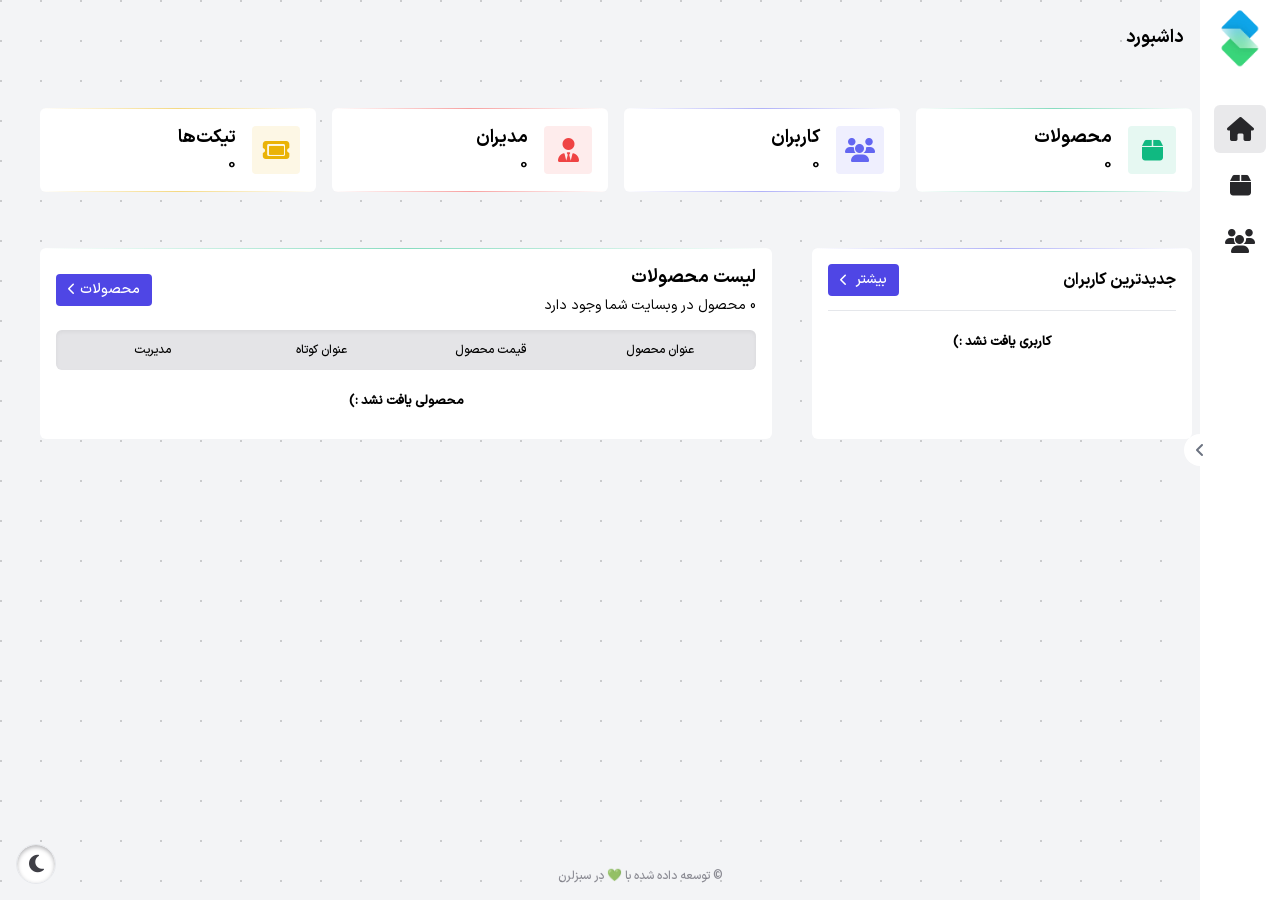
<file: index.html>
<!-- 
  1: use ".hidden" class to toggle ".TOAST" and ".MODAL-SCREEN"

  2: use insertAdjacentHTML method to change .modal content
-->

<!DOCTYPE html>
<html lang="fa-IR" dir="rtl">
  <head>
    <meta charset="UTF-8" />
    <meta name="viewport" content="width=device-width, initial-scale=1.0" />
    <title>سبزلرن - داشبورد ادمین</title>
    <link rel="stylesheet" href="./public/css/styles.css" />
    <!-- Fontawesome CDNJS 6.6.0 -->
    <link
      rel="stylesheet"
      href="https://cdnjs.cloudflare.com/ajax/libs/font-awesome/6.6.0/css/all.min.css"
    />
  </head>
  <body>
    <header></header>

    <main>
      <aside class="sidebar">
        <header>
          <a href="/">
            <img src="./public/images/logo.png" class="website-logo" alt="" />
          </a>
        </header>
        <main class="side-menu">
          <ul class="side-container">
            <li>
              <a href="#" class="navlink active">
                <span class="navicon"><i class="fa-solid fa-house"></i></span>
                <span class="title">داشبورد</span>
              </a>
            </li>
            <!-- Products -->
            <li>
              <a href="./dashboard/products/" class="navlink">
                <span class="navicon"><i class="fa-solid fa-box"></i></span>
                <span class="title">محصولات</span>
              </a>
            </li>

            <li>
              <a href="./dashboard/users/" class="navlink">
                <span class="navicon"><i class="fa-solid fa-users"></i></span>
                <span class="title">کاربران</span>
              </a>
            </li>
          </ul>
        </main>
        <footer></footer>
        <button class="toggle-sidebar">
          <!-- Arrow Right -->
          <i class="fa-solid fa-angle-left"></i>
        </button>
      </aside>
      <section class="content">
        <div class="breadcrumbs">
          <a href="./index.html" class="breadcrumb">داشبورد</a>
        </div>

        <section class="hero-cards">
          <article>
            <i class="ui-border emerald top"></i>
            <i class="ui-border emerald bottom"></i>
            <!-- Products icon -->
            <span class="hero-card-icon products-icon">
              <i class="fa-solid fa-box"></i>
            </span>
            <div>
              <p class="hero-card-title">محصولات</p>
              <p class="hero-card-data products-data">0</p>
            </div>
          </article>
          <article>
            <i class="ui-border indigo top"></i>
            <i class="ui-border indigo bottom"></i>
            <!-- Users icon -->
            <span class="hero-card-icon users-icon">
              <i class="fa-solid fa-users"></i>
            </span>
            <div>
              <p class="hero-card-title">کاربران</p>
              <p class="hero-card-data users-data">0</p>
            </div>
          </article>
          <article>
            <i class="ui-border red top"></i>
            <i class="ui-border red bottom"></i>
            <!-- Admins icon -->
            <span class="hero-card-icon admins-icon">
              <i class="fa-solid fa-user-tie"></i>
            </span>
            <div>
              <p class="hero-card-title">مدیران</p>
              <p class="hero-card-data moderators-data">0</p>
            </div>
          </article>
          <article>
            <i class="ui-border yellow top"></i>
            <i class="ui-border yellow bottom"></i>
            <!-- Tickets icon -->
            <span class="hero-card-icon tickets-icon">
              <i class="fa-solid fa-ticket"></i>
            </span>
            <div>
              <p class="hero-card-title">تیکت‌ها</p>
              <p class="hero-card-data ticket-data">0</p>
            </div>
          </article>
        </section>

        <section class="after-hero">
          <section class="latest-users">
            <i class="ui-border top indigo"></i>
            <div class="section-header">
              <p class="section-title">جدیدترین کاربران</p>
              <!-- Redirect to /dashboard/users page -->
              <a href="./dashboard/users/" class="section-link">
                بیشتر
                <!-- Arrow(Chervon Left) -->
                <i class="fa-solid fa-chevron-left"></i>
              </a>
            </div>

            
            
            
          </section>
          <section class="table-component">
            <i class="ui-border emerald top"></i>
            <div class="section-header">
              <div>
                <p class="title-text">لیست محصولات</p>
                <p class="products-count-text caption-text">
                  <span class="products-data">4</span>
                  <span> محصول در وبسایت شما وجود دارد </span>
                </p>
              </div>
              <a href="./dashboard/products/" class="section-link">
                <span>
                  محصولات
                  <i class="fa-solid fa-chevron-left"></i>
                </span>
              </a>
            </div>

            <div class="table-head-row">
              <p>عنوان محصول</p>
              <p>قیمت محصول</p>
              <p>عنوان کوتاه</p>
              <p>مدیریت</p>
            </div>

           
          </section>
        </section>
      </section>
    </main>

    <footer></footer>

    <div class="toast failed hidden">
      <i class="ui-border top-0"></i>
      <span class="icon-card">
        <span class="icon"></span>
      </span>
      <span class="toast-content"> محصول با موفقیت ویرایش شد </span>

      <div class="process-bar">
        <div class="process"></div>
      </div>
    </div>

    <div class="modal-screen hidden">
      <div class="modal">
        <i class="ui-border top red"></i>
        <i class="ui-border bottom red"></i>
        <header class="modal-header">
          <h3>حذف محصول</h3>
          <button class="close-modal">
            <i class="fas fa-times"></i>
          </button>
        </header>
        <main class="modal-content">
          <p class="remove-text">آیا از حذف این محصول اطمینان دارید؟</p>
        </main>
        <footer class="modal-footer">
          <button class="cancel">انصراف</button>
          <button class="submit">تائید</button>
        </footer>
      </div>
    </div>

    <button class="theme-button">
      <!-- Moon icon -->
      <!-- <i class="fas fa-moon"></i> -->
      <!-- Sun icon -->
      <i class="fas fa-moon"></i>
    </button>

    <!-- Modal Edit Product:

      <header class="modal-header">
          <h3>ویرایش محصول</h3>
          <button class="close-modal">
            <i class="fas fa-times"></i>
          </button>
        </header>
        <main class="modal-content">
          <input
            type="text"
            class="modal-input"
            placeholder="عنوان محصول را وارد نمائید ..."
            id="product-title"
          />
          <input
            type="number"
            class="modal-input"
            placeholder="قیمت محصول را وارد نمائید ..."
            id="product-price"
          />
          <input
            type="number"
            class="modal-input"
            placeholder="عنوان کوتاه محصول را وارد نمائید ..."
            id="product-shortName"
          />
        </main>
        <footer class="modal-footer">
          <button class="cancel">انصراف</button>
          <button class="submit">تائید</button>
        </footer>
     
      -->

    <footer class="copyright">
      &copy; توسعه داده شده با 💚 در
      <a href="https://sabzlearn.ir" target="_blank">سبزلرن</a>
    </footer>

    <script src="./public/js//app.js"></script>
    <script src="./public/js/home.js"></script>
  </body>
</html>
</file>
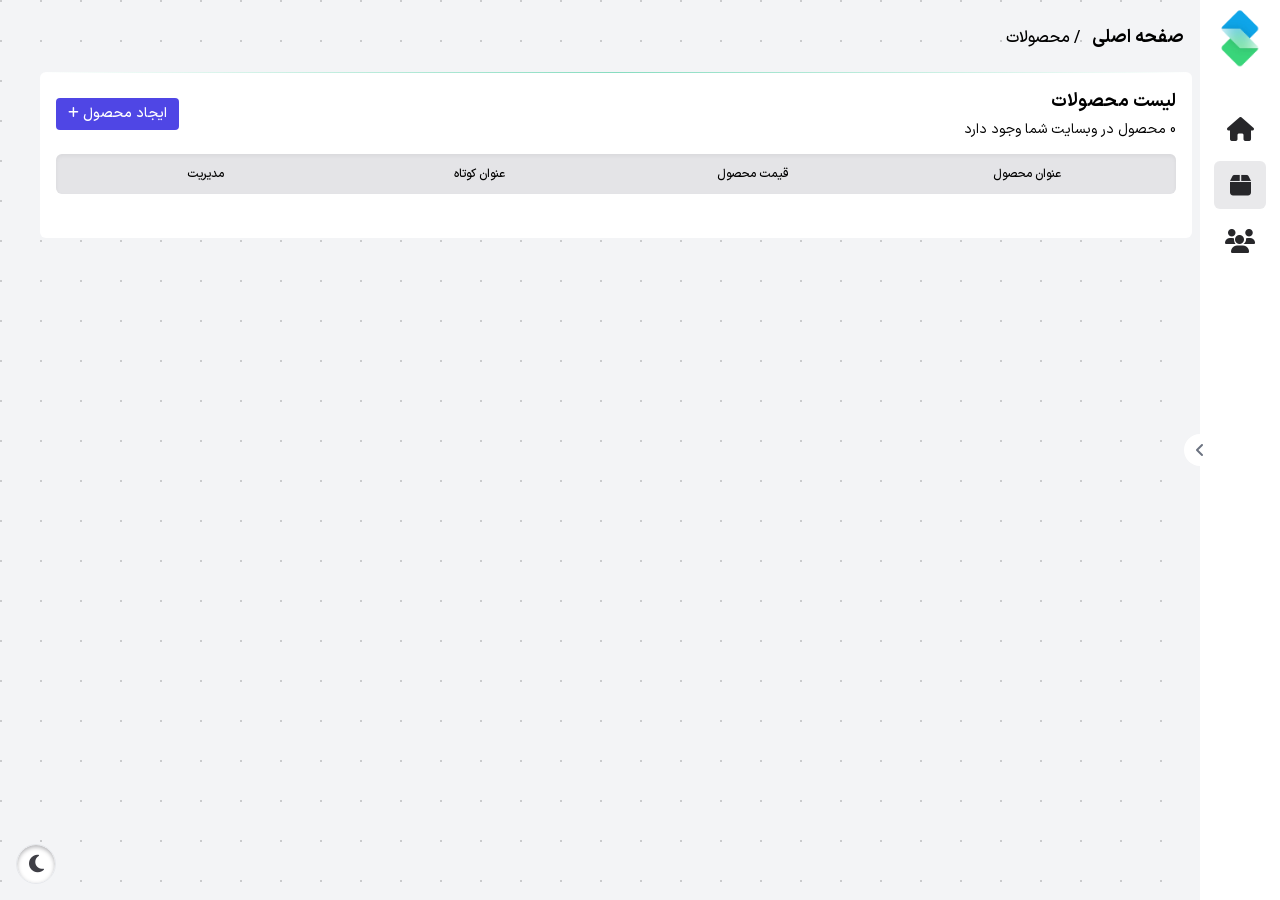
<file: dashboard/products/index.html>
<!DOCTYPE html>
<html lang="fa-IR" dir="rtl">

<head>
  <meta charset="UTF-8" />
  <meta name="viewport" content="width=device-width, initial-scale=1.0" />
  <title>مدیریت محصولات</title>
  <link rel="stylesheet" href="./../../public/css/styles.css" />
  <link rel="stylesheet" href="https://cdnjs.cloudflare.com/ajax/libs/font-awesome/6.6.0/css/all.min.css" />
</head>

<body>
  <!-- main content -->
  <main>
    <!-- Sidebar -->
    <aside class="sidebar">
      <header>
        <a href="/index.html">
          <img src="/public/images/logo.png" class="website-logo" alt="" />
        </a>
      </header>
      <main class="side-menu">
        <ul class="side-container">
          <li>
            <a href="/index.html" class="navlink">
              <span class="navicon"><i class="fa-solid fa-house"></i></span>
              <span class="title">داشبورد</span>
            </a>
          </li>
          <!-- Products -->
          <li>
            <a href="#" class="navlink active">
              <span class="navicon"><i class="fa-solid fa-box"></i></span>
              <span class="title">محصولات</span>
            </a>
          </li>
          <li>
            <a href="./../users/" class="navlink">
              <span class="navicon"><i class="fa-solid fa-users"></i></span>
              <span class="title">کاربران</span>
            </a>
          </li>
        </ul>
      </main>
      <footer></footer>
      <button class="toggle-sidebar">
        <!-- Arrow Right -->
        <i class="fa-solid fa-angle-left"></i>
      </button>
    </aside>

    <!-- Content -->
    <section class="content">
      <!-- breadcrumbs -->
      <div class="breadcrumbs">
        <a href="/" class="breadcrumb">صفحه اصلی</a>
        <span class="backslack"> / </span>
        <a href="/dashboard/products/">محصولات</a>
      </div>

      <!-- Table -->
      <div class="table-component">
        <i class="ui-border emerald top"></i>
        <!-- Table Header -->
        <div class="section-header">
          <div>
            <p class="title-text">لیست محصولات</p>
            <p class="products-count-text caption-text">
              <span class="products-data">۳</span>
              <span> محصول در وبسایت شما وجود دارد </span>
            </p>
          </div>
          <a href="#" id="create-product" class="section-link">
            <span>
              <span> ایجاد محصول </span>
              <!-- Plus icon -->
              <i class="fa-solid fa-plus"></i>
            </span>
          </a>
        </div>

        <!-- Table Head row -->
        <div class="table-head-row">
          <p>عنوان محصول</p>
          <p>قیمت محصول</p>
          <p>عنوان کوتاه</p>
          <p>مدیریت</p>
        </div>

        <!-- Table body (content) -->
        <div class="table-body">

        </div>

        <!-- Table Footer  -->
        <div class="table-footer">
          <!-- Pagination -->
          <div class="pagination">
           
          </div>
        </div>
      </div>
    </section>
  </main>
  <div class="toast hidden">
    <i class="ui-border top-0"></i>
    <span class="icon-card">
      <span class="icon"></span>
    </span>
    <span class="toast-content"></span>

    <div class="process-bar">
      <div class="process"></div>
    </div>
  </div>

  <div class="modal-screen hidden">
    <div class="modal">
      <i class="ui-border top red"></i>
      <i class="ui-border bottom red"></i>
      <header class="modal-header">
        <h3>حذف محصول</h3>
        <button class="close-modal">
          <i class="fas fa-times"></i>
        </button>
      </header>
      <main class="modal-content">
        <p class="remove-text">آیا از حذف این محصول اطمینان دارید؟</p>
      </main>
      <footer class="modal-footer">
        <button class="cancel">انصراف</button>
        <button class="submit">تائید</button>
      </footer>
    </div>
  </div>

  <button class="theme-button">
    <!-- Moon icon -->
    <!-- <i class="fas fa-moon"></i> -->
    <!-- Sun icon -->
    <i class="fas fa-moon"></i>
  </button>
  <!-- Product Edit Modal -->
  <!-- 
            <header class="modal-header">
            <h3>ویرایش محصول</h3>
            <button class="close-modal">
              <i class="fas fa-times"></i>
            </button>
          </header>
          <main class="modal-content">
            <input
              type="text"
              class="modal-input"
              placeholder="عنوان محصول را وارد نمائید ..."
              id="product-title"
            />
            <input
              type="number"
              class="modal-input"
              placeholder="قیمت محصول را وارد نمائید ..."
              id="product-price"
            />
            <input
              type="text"
              class="modal-input"
              placeholder="عنوان کوتاه محصول را وارد نمائید ..."
              id="product-shortName"
            />
          </main>
          <footer class="modal-footer">
            <button class="cancel">انصراف</button>
            <button class="submit">تائید</button>
          </footer>
     -->

  <!-- Product create modal -->
  <!-- 
           <header class="modal-header">
            <h3>ایجاد محصول</h3>
            <button class="close-modal">
              <i class="fas fa-times"></i>
            </button>
          </header>
          <main class="modal-content">
            <input
              type="text"
              class="modal-input"
              placeholder="عنوان محصول را وارد نمائید ..."
              id="product-title"
            />
            <input
              type="number"
              class="modal-input"
              placeholder="قیمت محصول را وارد نمائید ..."
              id="product-price"
            />
            <input
              type="number"
              class="modal-input"
              placeholder="عنوان کوتاه محصول را وارد نمائید ..."
              id="product-shortName"
            />
          </main>
          <footer class="modal-footer">
            <button class="cancel">انصراف</button>
            <button class="submit">تائید</button>
          </footer>
     -->

  <!-- Remove Product Modal  -->
  <!-- 
         <i class="ui-border top red"></i>
          <i class="ui-border bottom red"></i>
          <header class="modal-header">
            <h3>حذف محصول</h3>
            <button class="close-modal">
              <i class="fas fa-times"></i>
            </button>
          </header>
          <main class="modal-content">
            <p class="remove-text">آیا از حذف این محصول اطمینان دارید؟</p>
          </main>
          <footer class="modal-footer">
            <button class="cancel">انصراف</button>
            <button class="submit">تائید</button>
          </footer>
           -->
  <script src="/public/js//app.js"></script>
  <script src="/public/js/products.js"></script>
</body>

</html>
</file>
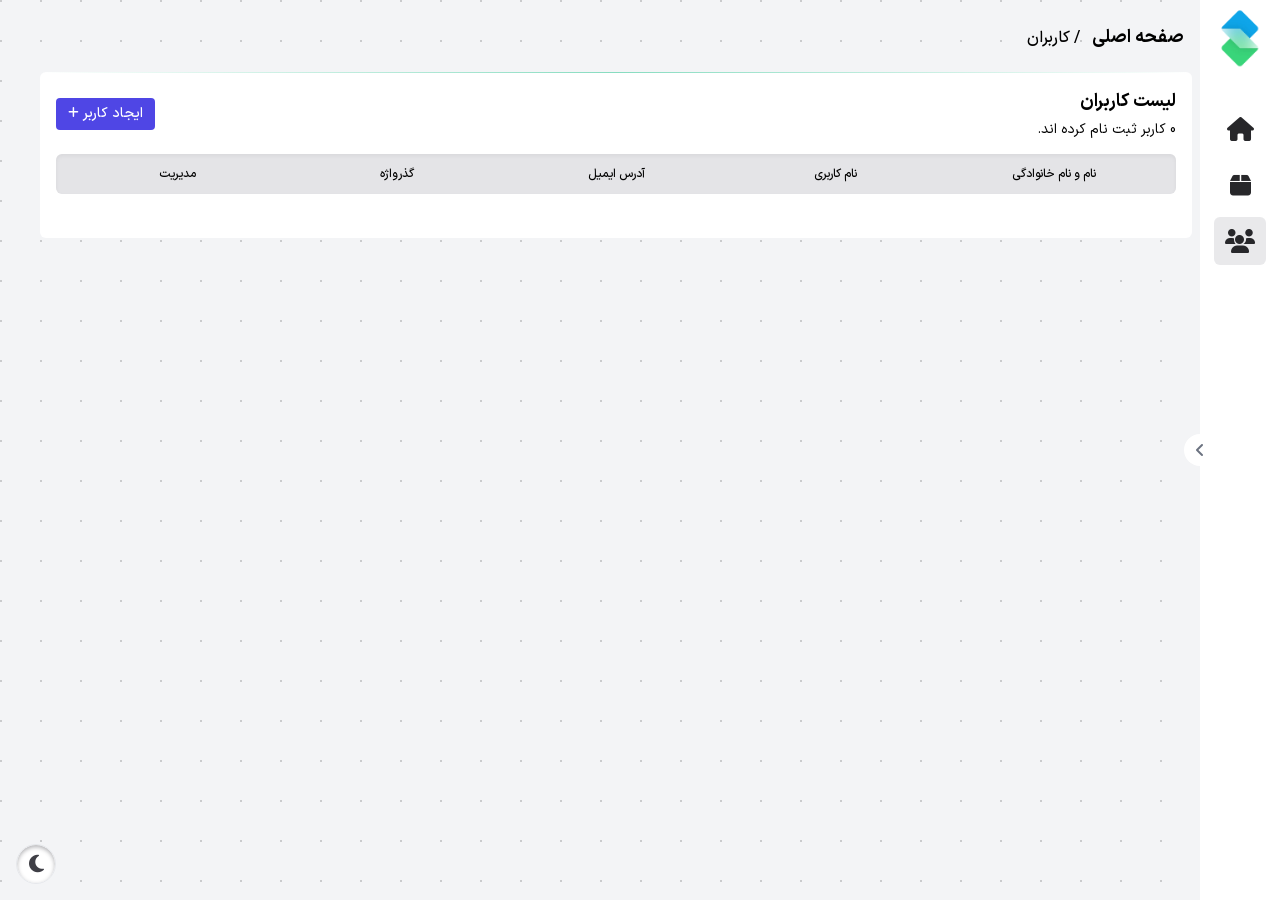
<file: dashboard/users/index.html>
<!DOCTYPE html>
<html lang="fa-IR" dir="rtl">

<head>
  <meta charset="UTF-8" />
  <meta name="viewport" content="width=device-width, initial-scale=1.0" />
  <title>مدیریت کاربران</title>
  <link rel="stylesheet" href="./../../public/css/styles.css" />
  <link rel="stylesheet" href="https://cdnjs.cloudflare.com/ajax/libs/font-awesome/6.6.0/css/all.min.css" />
</head>

<body>
  <!-- main content -->
  <main>
    <!-- Sidebar -->
    <aside class="sidebar">
      <header>
        <a href="/index.html">
          <img src="/public/images/logo.png" class="website-logo" alt="" />
        </a>
      </header>
      <main class="side-menu">
        <ul class="side-container">
          <li>
            <a href="/index.html" class="navlink">
              <span class="navicon"><i class="fa-solid fa-house"></i></span>
              <span class="title">داشبورد</span>
            </a>
          </li>
          <!-- products -->
          <li>
            <a href="./../products/" class="navlink">
              <span class="navicon"><i class="fa-solid fa-box"></i></span>
              <span class="title">محصولات</span>
            </a>
          </li>
          <li>
            <a href="#" class="navlink active">
              <span class="navicon"><i class="fa-solid fa-users"></i></span>
              <span class="title">کاربران</span>
            </a>
          </li>
        </ul>
      </main>
      <footer></footer>
      <button class="toggle-sidebar">
        <!-- Arrow Right -->
        <i class="fa-solid fa-angle-left"></i>
      </button>
    </aside>

    <!-- Content -->
    <section class="content">
      <!-- breadcrumbs -->
      <div class="breadcrumbs">
        <a href="/" class="breadcrumb">صفحه اصلی</a>
        <span class="backslack"> / </span>
        <a href="/dashboard/users/"> کاربران </a>
      </div>

      <!-- Table -->
      <div class="table-component">
        <i class="ui-border emerald top"></i>
        <!-- Table Header -->
        <div class="section-header">
          <div>
            <p class="title-text">لیست کاربران</p>
            <p class="users-count-text caption-text">
              <span class="users-data">۳</span>
              <span>کاربر ثبت نام کرده اند.</span>
            </p>
          </div>
          <a href="#" id="create-user" class="section-link">
            <span>
              <span> ایجاد کاربر </span>
              <!-- Plus icon -->
              <i class="fa-solid fa-plus"></i>
            </span>
          </a>
        </div>

        <!-- Table Head row -->
        <div class="table-head-row">
          <p>نام و نام خانوادگی</p>
          <p>نام کاربری</p>
          <p>آدرس ایمیل</p>
          <p>گذرواژه</p>
          <p>مدیریت</p>
        </div>

        <!-- Table body (content) -->
        <div class="table-body">

        </div>

        <!-- Table Footer  -->
        <div class="table-footer">
          <!-- Pagination -->
          <div class="pagination">
           
          </div>
        </div>
      </div>
    </section>
  </main>
  <div class="toast hidden">
    <i class="ui-border top-0"></i>
    <span class="icon-card">
      <span class="icon"></span>
    </span>
    <span class="toast-content"></span>

    <div class="process-bar">
      <div class="process"></div>
    </div>
  </div>

  <div class="modal-screen hidden">
    <div class="modal">
      <header class="modal-header">
        <h3>ویرایش اطلاعات کاربر</h3>
        <button class="close-modal">
          <i class="fas fa-times"></i>
        </button>
      </header>
      <main class="modal-content">
        <input type="text" class="modal-input" placeholder="نام و نام خانوادگی را وارد نمائید ..." id="user-fullName" />
        <input type="number" class="modal-input" id="user-username" placeholder="نام کاربری را وارد نمائید ..." />
        <input type="email" class="modal-input" id="user-email" placeholder="ایمیل را وارد نمائید ..." />
        <input type="email" class="modal-input" id="user-password" placeholder="رمز عبور را وارد نمائید ..." />
      </main>
      <footer class="modal-footer">
        <button class="cancel">انصراف</button>
        <button class="submit">تائید</button>
      </footer>
    </div>
  </div>

  <button class="theme-button">
    <!-- Moon icon -->
    <!-- <i class="fas fa-moon"></i> -->
    <!-- Sun icon -->
    <i class="fas fa-moon"></i>
  </button>

  <!-- user Edit Modal -->
  <!-- 
                    <header class="modal-header">
          <h3>ویرایش اطلاعات کاربر</h3>
          <button class="close-modal">
            <i class="fas fa-times"></i>
          </button>
        </header>
        <main class="modal-content">
          <input
            type="text"
            class="modal-input"
            placeholder="نام و نام خانوادگی را وارد نمائید ..."
            id="user-fullName"
          />
          <input
            type="number"
            class="modal-input"
            id="user-username"
            placeholder="نام کاربری را وارد نمائید ..."
          />
          <input
            type="email"
            class="modal-input"
            id="user-email"
            placeholder="ایمیل را وارد نمائید ..."
          />
          <input
          type="password"
          class="modal-input"
          id="user-password"
          placeholder="رمز عبور را وارد نمائید ..."
        />
        </main>
        <footer class="modal-footer">
          <button class="cancel">انصراف</button>
          <button class="submit">تائید</button>
        </footer>
     -->

  <!-- user create modal -->
  <!-- 
                <header class="modal-header">
          <h3>ایجاد کاربر جدید</h3>
          <button class="close-modal">
            <i class="fas fa-times"></i>
          </button>
        </header>
        <main class="modal-content">
          <input
            type="text"
            class="modal-input"
            placeholder="نام و نام خانوادگی را وارد نمائید ..."
            id="user-fullName"
          />
          <input
            type="number"
            class="modal-input"
            id="user-username"
            placeholder="نام کاربری را وارد نمائید ..."
          />
          <input
            type="email"
            class="modal-input"
            id="user-email"
            placeholder="ایمیل را وارد نمائید ..."
          />
          <input
          type="email"
          class="modal-input"
          id="user-password"
          placeholder="رمز عبور را وارد نمائید ..."
        />
        </main>
        <footer class="modal-footer">
          <button class="cancel">انصراف</button>
          <button class="submit">تائید</button>
        </footer>
     -->

  <!-- Remove user Modal  -->
  <!-- 
        <i class="ui-border top red"></i>
        <i class="ui-border bottom red"></i>
        <header class="modal-header">
          <h3>اخراج کاربر</h3>
          <button class="close-modal">
            <i class="fas fa-times"></i>
          </button>
        </header>
        <main class="modal-content">
          <p class="remove-text">آیا از اخراج(بن) کردن این کاربر اطمینان دارید؟</p>
        </main>
        <footer class="modal-footer">
          <button class="cancel">انصراف</button>
          <button class="submit">تائید</button>
        </footer>
           -->
  <script src="/public/js//app.js"></script>
  <script src="/public/js/users.js"></script>
</body>

</html>
</file>
<file: public/css/styles.css>
*,
::before,
::after {
  --tw-border-spacing-x: 0;
  --tw-border-spacing-y: 0;
  --tw-translate-x: 0;
  --tw-translate-y: 0;
  --tw-rotate: 0;
  --tw-skew-x: 0;
  --tw-skew-y: 0;
  --tw-scale-x: 1;
  --tw-scale-y: 1;
  --tw-pan-x: ;
  --tw-pan-y: ;
  --tw-pinch-zoom: ;
  --tw-scroll-snap-strictness: proximity;
  --tw-gradient-from-position: ;
  --tw-gradient-via-position: ;
  --tw-gradient-to-position: ;
  --tw-ordinal: ;
  --tw-slashed-zero: ;
  --tw-numeric-figure: ;
  --tw-numeric-spacing: ;
  --tw-numeric-fraction: ;
  --tw-ring-inset: ;
  --tw-ring-offset-width: 0px;
  --tw-ring-offset-color: #fff;
  --tw-ring-color: rgb(59 130 246 / 0.5);
  --tw-ring-offset-shadow: 0 0 #0000;
  --tw-ring-shadow: 0 0 #0000;
  --tw-shadow: 0 0 #0000;
  --tw-shadow-colored: 0 0 #0000;
  --tw-blur: ;
  --tw-brightness: ;
  --tw-contrast: ;
  --tw-grayscale: ;
  --tw-hue-rotate: ;
  --tw-invert: ;
  --tw-saturate: ;
  --tw-sepia: ;
  --tw-drop-shadow: ;
  --tw-backdrop-blur: ;
  --tw-backdrop-brightness: ;
  --tw-backdrop-contrast: ;
  --tw-backdrop-grayscale: ;
  --tw-backdrop-hue-rotate: ;
  --tw-backdrop-invert: ;
  --tw-backdrop-opacity: ;
  --tw-backdrop-saturate: ;
  --tw-backdrop-sepia: ;
  --tw-contain-size: ;
  --tw-contain-layout: ;
  --tw-contain-paint: ;
  --tw-contain-style: ;
}

::backdrop {
  --tw-border-spacing-x: 0;
  --tw-border-spacing-y: 0;
  --tw-translate-x: 0;
  --tw-translate-y: 0;
  --tw-rotate: 0;
  --tw-skew-x: 0;
  --tw-skew-y: 0;
  --tw-scale-x: 1;
  --tw-scale-y: 1;
  --tw-pan-x: ;
  --tw-pan-y: ;
  --tw-pinch-zoom: ;
  --tw-scroll-snap-strictness: proximity;
  --tw-gradient-from-position: ;
  --tw-gradient-via-position: ;
  --tw-gradient-to-position: ;
  --tw-ordinal: ;
  --tw-slashed-zero: ;
  --tw-numeric-figure: ;
  --tw-numeric-spacing: ;
  --tw-numeric-fraction: ;
  --tw-ring-inset: ;
  --tw-ring-offset-width: 0px;
  --tw-ring-offset-color: #fff;
  --tw-ring-color: rgb(59 130 246 / 0.5);
  --tw-ring-offset-shadow: 0 0 #0000;
  --tw-ring-shadow: 0 0 #0000;
  --tw-shadow: 0 0 #0000;
  --tw-shadow-colored: 0 0 #0000;
  --tw-blur: ;
  --tw-brightness: ;
  --tw-contrast: ;
  --tw-grayscale: ;
  --tw-hue-rotate: ;
  --tw-invert: ;
  --tw-saturate: ;
  --tw-sepia: ;
  --tw-drop-shadow: ;
  --tw-backdrop-blur: ;
  --tw-backdrop-brightness: ;
  --tw-backdrop-contrast: ;
  --tw-backdrop-grayscale: ;
  --tw-backdrop-hue-rotate: ;
  --tw-backdrop-invert: ;
  --tw-backdrop-opacity: ;
  --tw-backdrop-saturate: ;
  --tw-backdrop-sepia: ;
  --tw-contain-size: ;
  --tw-contain-layout: ;
  --tw-contain-paint: ;
  --tw-contain-style: ;
}

/*
! tailwindcss v3.4.14 | MIT License | https://tailwindcss.com
*/

/*
1. Prevent padding and border from affecting element width. (https://github.com/mozdevs/cssremedy/issues/4)
2. Allow adding a border to an element by just adding a border-width. (https://github.com/tailwindcss/tailwindcss/pull/116)
*/

*,
::before,
::after {
  box-sizing: border-box;
  /* 1 */
  border-width: 0;
  /* 2 */
  border-style: solid;
  /* 2 */
  border-color: #e5e7eb;
  /* 2 */
}

::before,
::after {
  --tw-content: '';
}

/*
1. Use a consistent sensible line-height in all browsers.
2. Prevent adjustments of font size after orientation changes in iOS.
3. Use a more readable tab size.
4. Use the user's configured `sans` font-family by default.
5. Use the user's configured `sans` font-feature-settings by default.
6. Use the user's configured `sans` font-variation-settings by default.
7. Disable tap highlights on iOS
*/

html,
:host {
  line-height: 1.5;
  /* 1 */
  -webkit-text-size-adjust: 100%;
  /* 2 */
  -moz-tab-size: 4;
  /* 3 */
  -o-tab-size: 4;
  tab-size: 4;
  /* 3 */
  font-family: ui-sans-serif, system-ui, sans-serif, "Apple Color Emoji", "Segoe UI Emoji", "Segoe UI Symbol", "Noto Color Emoji";
  /* 4 */
  font-feature-settings: normal;
  /* 5 */
  font-variation-settings: normal;
  /* 6 */
  -webkit-tap-highlight-color: transparent;
  /* 7 */
}

/*
1. Remove the margin in all browsers.
2. Inherit line-height from `html` so users can set them as a class directly on the `html` element.
*/

body {
  margin: 0;
  /* 1 */
  line-height: inherit;
  /* 2 */
}

/*
1. Add the correct height in Firefox.
2. Correct the inheritance of border color in Firefox. (https://bugzilla.mozilla.org/show_bug.cgi?id=190655)
3. Ensure horizontal rules are visible by default.
*/

hr {
  height: 0;
  /* 1 */
  color: inherit;
  /* 2 */
  border-top-width: 1px;
  /* 3 */
}

/*
Add the correct text decoration in Chrome, Edge, and Safari.
*/

abbr:where([title]) {
  -webkit-text-decoration: underline dotted;
  text-decoration: underline dotted;
}

/*
Remove the default font size and weight for headings.
*/

h1,
h2,
h3,
h4,
h5,
h6 {
  font-size: inherit;
  font-weight: inherit;
}

/*
Reset links to optimize for opt-in styling instead of opt-out.
*/

a {
  color: inherit;
  text-decoration: inherit;
}

/*
Add the correct font weight in Edge and Safari.
*/

b,
strong {
  font-weight: bolder;
}

/*
1. Use the user's configured `mono` font-family by default.
2. Use the user's configured `mono` font-feature-settings by default.
3. Use the user's configured `mono` font-variation-settings by default.
4. Correct the odd `em` font sizing in all browsers.
*/

code,
kbd,
samp,
pre {
  font-family: ui-monospace, SFMono-Regular, Menlo, Monaco, Consolas, "Liberation Mono", "Courier New", monospace;
  /* 1 */
  font-feature-settings: normal;
  /* 2 */
  font-variation-settings: normal;
  /* 3 */
  font-size: 1em;
  /* 4 */
}

/*
Add the correct font size in all browsers.
*/

small {
  font-size: 80%;
}

/*
Prevent `sub` and `sup` elements from affecting the line height in all browsers.
*/

sub,
sup {
  font-size: 75%;
  line-height: 0;
  position: relative;
  vertical-align: baseline;
}

sub {
  bottom: -0.25em;
}

sup {
  top: -0.5em;
}

/*
1. Remove text indentation from table contents in Chrome and Safari. (https://bugs.chromium.org/p/chromium/issues/detail?id=999088, https://bugs.webkit.org/show_bug.cgi?id=201297)
2. Correct table border color inheritance in all Chrome and Safari. (https://bugs.chromium.org/p/chromium/issues/detail?id=935729, https://bugs.webkit.org/show_bug.cgi?id=195016)
3. Remove gaps between table borders by default.
*/

table {
  text-indent: 0;
  /* 1 */
  border-color: inherit;
  /* 2 */
  border-collapse: collapse;
  /* 3 */
}

/*
1. Change the font styles in all browsers.
2. Remove the margin in Firefox and Safari.
3. Remove default padding in all browsers.
*/

button,
input,
optgroup,
select,
textarea {
  font-family: inherit;
  /* 1 */
  font-feature-settings: inherit;
  /* 1 */
  font-variation-settings: inherit;
  /* 1 */
  font-size: 100%;
  /* 1 */
  font-weight: inherit;
  /* 1 */
  line-height: inherit;
  /* 1 */
  letter-spacing: inherit;
  /* 1 */
  color: inherit;
  /* 1 */
  margin: 0;
  /* 2 */
  padding: 0;
  /* 3 */
}

/*
Remove the inheritance of text transform in Edge and Firefox.
*/

button,
select {
  text-transform: none;
}

/*
1. Correct the inability to style clickable types in iOS and Safari.
2. Remove default button styles.
*/

button,
input:where([type='button']),
input:where([type='reset']),
input:where([type='submit']) {
  -webkit-appearance: button;
  /* 1 */
  background-color: transparent;
  /* 2 */
  background-image: none;
  /* 2 */
}

/*
Use the modern Firefox focus style for all focusable elements.
*/

:-moz-focusring {
  outline: auto;
}

/*
Remove the additional `:invalid` styles in Firefox. (https://github.com/mozilla/gecko-dev/blob/2f9eacd9d3d995c937b4251a5557d95d494c9be1/layout/style/res/forms.css#L728-L737)
*/

:-moz-ui-invalid {
  box-shadow: none;
}

/*
Add the correct vertical alignment in Chrome and Firefox.
*/

progress {
  vertical-align: baseline;
}

/*
Correct the cursor style of increment and decrement buttons in Safari.
*/

::-webkit-inner-spin-button,
::-webkit-outer-spin-button {
  height: auto;
}

/*
1. Correct the odd appearance in Chrome and Safari.
2. Correct the outline style in Safari.
*/

[type='search'] {
  -webkit-appearance: textfield;
  /* 1 */
  outline-offset: -2px;
  /* 2 */
}

/*
Remove the inner padding in Chrome and Safari on macOS.
*/

::-webkit-search-decoration {
  -webkit-appearance: none;
}

/*
1. Correct the inability to style clickable types in iOS and Safari.
2. Change font properties to `inherit` in Safari.
*/

::-webkit-file-upload-button {
  -webkit-appearance: button;
  /* 1 */
  font: inherit;
  /* 2 */
}

/*
Add the correct display in Chrome and Safari.
*/

summary {
  display: list-item;
}

/*
Removes the default spacing and border for appropriate elements.
*/

blockquote,
dl,
dd,
h1,
h2,
h3,
h4,
h5,
h6,
hr,
figure,
p,
pre {
  margin: 0;
}

fieldset {
  margin: 0;
  padding: 0;
}

legend {
  padding: 0;
}

ol,
ul,
menu {
  list-style: none;
  margin: 0;
  padding: 0;
}

/*
Reset default styling for dialogs.
*/

dialog {
  padding: 0;
}

/*
Prevent resizing textareas horizontally by default.
*/

textarea {
  resize: vertical;
}

/*
1. Reset the default placeholder opacity in Firefox. (https://github.com/tailwindlabs/tailwindcss/issues/3300)
2. Set the default placeholder color to the user's configured gray 400 color.
*/

input::-moz-placeholder,
textarea::-moz-placeholder {
  opacity: 1;
  /* 1 */
  color: #9ca3af;
  /* 2 */
}

input::placeholder,
textarea::placeholder {
  opacity: 1;
  /* 1 */
  color: #9ca3af;
  /* 2 */
}

/*
Set the default cursor for buttons.
*/

button,
[role="button"] {
  cursor: pointer;
}

/*
Make sure disabled buttons don't get the pointer cursor.
*/

:disabled {
  cursor: default;
}

/*
1. Make replaced elements `display: block` by default. (https://github.com/mozdevs/cssremedy/issues/14)
2. Add `vertical-align: middle` to align replaced elements more sensibly by default. (https://github.com/jensimmons/cssremedy/issues/14#issuecomment-634934210)
   This can trigger a poorly considered lint error in some tools but is included by design.
*/

img,
svg,
video,
canvas,
audio,
iframe,
embed,
object {
  display: block;
  /* 1 */
  vertical-align: middle;
  /* 2 */
}

/*
Constrain images and videos to the parent width and preserve their intrinsic aspect ratio. (https://github.com/mozdevs/cssremedy/issues/14)
*/

img,
video {
  max-width: 100%;
  height: auto;
}

/* Make elements with the HTML hidden attribute stay hidden by default */

[hidden]:where(:not([hidden="until-found"])) {
  display: none;
}

.input {
  border-radius: 0.375rem;
  border-width: 1px;
  --tw-border-opacity: 1;
  border-color: rgb(209 213 219 / var(--tw-border-opacity));
  padding-left: 0.75rem;
  padding-right: 0.75rem;
  padding-top: 0.5rem;
  padding-bottom: 0.5rem;
  font-size: 0.875rem;
  line-height: 1.25rem;
  font-weight: 500;
  --tw-text-opacity: 1;
  color: rgb(55 65 81 / var(--tw-text-opacity));
  --tw-shadow: 0 1px 2px 0 rgb(0 0 0 / 0.05);
  --tw-shadow-colored: 0 1px 2px 0 var(--tw-shadow-color);
  box-shadow: var(--tw-ring-offset-shadow, 0 0 #0000), var(--tw-ring-shadow, 0 0 #0000), var(--tw-shadow);
  transition-duration: 150ms;
}

.input:focus {
  --tw-border-opacity: 1;
  border-color: rgb(99 102 241 / var(--tw-border-opacity));
  outline: 2px solid transparent;
  outline-offset: 2px;
  --tw-ring-offset-shadow: var(--tw-ring-inset) 0 0 0 var(--tw-ring-offset-width) var(--tw-ring-offset-color);
  --tw-ring-shadow: var(--tw-ring-inset) 0 0 0 calc(2px + var(--tw-ring-offset-width)) var(--tw-ring-color);
  box-shadow: var(--tw-ring-offset-shadow), var(--tw-ring-shadow), var(--tw-shadow, 0 0 #0000);
  --tw-ring-opacity: 1;
  --tw-ring-color: rgb(99 102 241 / var(--tw-ring-opacity));
}

.top-0 {
  top: 0px;
}

.hidden {
  display: none;
}

@font-face {
  font-family: "Sans-Regular";

  src: url(../fonts/Sans-Regular.ttf);
}

@font-face {
  font-family: "Sans-Medium";

  src: url(../fonts/Sans-Medium.ttf);
}

@font-face {
  font-family: "Sans-DemiBold";

  src: url(../fonts/Sans-DemiBold.ttf);
}

@font-face {
  font-family: "Sans-Bold";

  src: url(../fonts/Sans-Bold.ttf);
}

body {
  --tw-bg-opacity: 1;
  background-color: rgb(243 244 246 / var(--tw-bg-opacity));
  font-family: Sans-Medium;
  background-image: radial-gradient(rgba(0, 0, 0, 0.167) 1px, transparent 0);
  background-size: 40px 40px;
  background-position: -19px -19px;
}

body:is(.dark *) {
  --tw-bg-opacity: 1;
  background-color: rgb(24 24 27 / var(--tw-bg-opacity));
  --tw-text-opacity: 1;
  color: rgb(255 255 255 / var(--tw-text-opacity));
  background-image: radial-gradient(rgba(255, 255, 255, 0.14) 1px,
      transparent 0);
  background-size: 40px 40px;
  background-position: -19px -19px;
}

aside {
  position: fixed;
  top: 0px;
  display: flex;
  height: 100vh;
  width: 80px;
  flex-direction: column;
  align-items: center;
  justify-content: space-between;
  --tw-bg-opacity: 1;
  background-color: rgb(255 255 255 / var(--tw-bg-opacity));
  padding-top: 1.25rem;
  padding-bottom: 1.25rem;
  transition-duration: 300ms;
  transition-timing-function: cubic-bezier(0.4, 0, 0.2, 1);
}

aside:is(.dark *) {
  --tw-bg-opacity: 1;
  background-color: rgb(39 39 42 / var(--tw-bg-opacity));
}

aside {
  main {
    margin-top: 2.5rem;
  }

  main {
    height: 100%;
  }

  main {
    width: 100%;
  }
}

.toggle-sidebar {
  position: absolute;
  top: 0px;
  left: -1rem;
  bottom: 0px;
  margin-top: auto;
  margin-bottom: auto;
  display: flex;
  max-height: -moz-max-content;
  max-height: max-content;
  width: 2rem;
  align-items: center;
  justify-content: center;
  border-radius: 9999px;
  border-width: 0px;
  border-color: transparent;
  --tw-bg-opacity: 1;
  background-color: rgb(255 255 255 / var(--tw-bg-opacity));
  padding: 0.5rem;
  --tw-text-opacity: 1;
  color: rgb(107 114 128 / var(--tw-text-opacity));
  transition-duration: 300ms;
  transition-timing-function: cubic-bezier(0.4, 0, 0.2, 1);
}

.toggle-sidebar:hover {
  --tw-text-opacity: 1;
  color: rgb(55 65 81 / var(--tw-text-opacity));
}

.toggle-sidebar:is(.dark *) {
  --tw-bg-opacity: 1;
  background-color: rgb(39 39 42 / var(--tw-bg-opacity));
  --tw-text-opacity: 1;
  color: rgb(255 255 255 / var(--tw-text-opacity));
}

.toggle-sidebar:hover:is(.dark *) {
  --tw-text-opacity: 1;
  color: rgb(212 212 216 / var(--tw-text-opacity));
}

.website-logo {
  width: 3.5rem;
  --tw-rotate: 90deg;
  transform: translate(var(--tw-translate-x), var(--tw-translate-y)) rotate(var(--tw-rotate)) skewX(var(--tw-skew-x)) skewY(var(--tw-skew-y)) scaleX(var(--tw-scale-x)) scaleY(var(--tw-scale-y));
  transition-duration: 300ms;
}

.content {
  margin-top: 1.5rem;
  margin-bottom: 1.5rem;
  margin-right: auto;
  margin-left: 2.5rem;
  width: 90%;
  transition-property: all;
  transition-duration: 300ms;
  transition-timing-function: cubic-bezier(0.4, 0, 0.2, 1);
}

@media (min-width: 640px) {
  .sidebar.open+.content {
    width: 4%;
  }
}

@media (min-width: 768px) {
  .sidebar.open+.content {
    width: 67%;
  }
}

@media (min-width: 1024px) {
  .sidebar.open+.content {
    width: 73%;
  }
}

@media (min-width: 1280px) {
  .sidebar.open+.content {
    width: 76%;
  }
}

.sidebar.open {
  width: 16rem;

  .website-logo {
    width: 5rem;
  }

  .website-logo {
    --tw-rotate: 0deg;
    transform: translate(var(--tw-translate-x), var(--tw-translate-y)) rotate(var(--tw-rotate)) skewX(var(--tw-skew-x)) skewY(var(--tw-skew-y)) scaleX(var(--tw-scale-x)) scaleY(var(--tw-scale-y));
  }

  .toggle-sidebar {
    --tw-rotate: 180deg;
    transform: translate(var(--tw-translate-x), var(--tw-translate-y)) rotate(var(--tw-rotate)) skewX(var(--tw-skew-x)) skewY(var(--tw-skew-y)) scaleX(var(--tw-scale-x)) scaleY(var(--tw-scale-y));
  }

  .navlink {
    width: 90%;
  }
}

.side-menu {
  min-height: 100%;
  width: 100%;
}

.side-menu> :not([hidden])~ :not([hidden]) {
  --tw-space-y-reverse: 0;
  margin-top: calc(0.25rem * calc(1 - var(--tw-space-y-reverse)));
  margin-bottom: calc(0.25rem * var(--tw-space-y-reverse));
}

.side-menu {
  overflow: hidden;
  white-space: nowrap;
}

.navlink {
  margin-left: auto;
  margin-right: auto;
  margin-top: 0.5rem;
  margin-bottom: 0.5rem;
  display: flex;
  width: 52px;
  height: 52px;
  height: 3rem;
  align-items: center;
  justify-content: flex-start;
  overflow: hidden;
  border-radius: 0.375rem;
  --tw-text-opacity: 1;
  color: rgb(39 39 42 / var(--tw-text-opacity));
  transition-duration: 300ms;
}

.navlink:is(.dark *) {
  --tw-text-opacity: 1;
  color: rgb(244 244 245 / var(--tw-text-opacity));
}

.navlink.active {
  background-color: rgb(212 212 216 / 0.5);
}

.navlink.active:is(.dark *) {
  background-color: rgb(24 24 27 / 0.5);
}

.navicon {
  display: flex;
  min-height: 52px;
  min-width: 52px;
  align-items: center;
  justify-content: center;
  font-size: 1.5rem;
  line-height: 2rem;
}

.navicon:is(.dark *) {
  --tw-text-opacity: 1;
  color: rgb(212 212 216 / var(--tw-text-opacity));
}

.breadcrumbs {
  margin-bottom: 1.25rem;
}

.breadcrumb {
  position: relative;
  padding-left: 0.5rem;
  padding-right: 0.5rem;
  font-family: Sans-Bold;
  font-size: 1.125rem;
  line-height: 1.75rem;
}

.hero-cards {
  margin-top: 3.5rem;
  display: grid;
  grid-template-columns: repeat(1, minmax(0, 1fr));
  gap: 1rem;
}

.hero-cards>* {
  position: relative;
  display: flex;
  width: 100%;
  align-items: center;
  gap: 1rem;
  border-radius: 0.375rem;
  --tw-bg-opacity: 1;
  background-color: rgb(255 255 255 / var(--tw-bg-opacity));
  padding: 1rem;
}

.hero-cards:is(.dark *)>* {
  --tw-bg-opacity: 1;
  background-color: rgb(39 39 42 / var(--tw-bg-opacity));
}

@media (min-width: 640px) {
  .hero-cards {
    grid-template-columns: repeat(2, minmax(0, 1fr));
  }
}

@media (min-width: 768px) {
  .hero-cards {
    grid-template-columns: repeat(3, minmax(0, 1fr));
  }
}

@media (min-width: 1024px) {
  .hero-cards {
    grid-template-columns: repeat(4, minmax(0, 1fr));
  }
}

.ui-border {
  position: absolute;
  right: 0px;
  height: 1px;
  width: 100%;
  border-radius: 9999px;
  background-image: linear-gradient(to left, var(--tw-gradient-stops));
  --tw-gradient-from: transparent var(--tw-gradient-from-position);
  --tw-gradient-to: rgb(0 0 0 / 0) var(--tw-gradient-to-position);
  --tw-gradient-stops: var(--tw-gradient-from), var(--tw-gradient-to);
  --tw-gradient-to: rgb(255 255 255 / 0) var(--tw-gradient-to-position);
  --tw-gradient-stops: var(--tw-gradient-from), rgb(255 255 255 / 0.2) var(--tw-gradient-via-position), var(--tw-gradient-to);
}

.ui-border.top {
  top: 0px;
}

.ui-border.bottom {
  bottom: 0px;
}

.ui-border.emerald {
  --tw-gradient-to: rgb(16 185 129 / 0) var(--tw-gradient-to-position);
  --tw-gradient-stops: var(--tw-gradient-from), rgb(16 185 129 / 0.5) var(--tw-gradient-via-position), var(--tw-gradient-to);
}

.ui-border.indigo {
  --tw-gradient-to: rgb(99 102 241 / 0) var(--tw-gradient-to-position);
  --tw-gradient-stops: var(--tw-gradient-from), rgb(99 102 241 / 0.5) var(--tw-gradient-via-position), var(--tw-gradient-to);
}

.ui-border.red {
  --tw-gradient-to: rgb(239 68 68 / 0) var(--tw-gradient-to-position);
  --tw-gradient-stops: var(--tw-gradient-from), rgb(239 68 68 / 0.5) var(--tw-gradient-via-position), var(--tw-gradient-to);
}

.ui-border.yellow {
  --tw-gradient-to: rgb(234 179 8 / 0) var(--tw-gradient-to-position);
  --tw-gradient-stops: var(--tw-gradient-from), rgb(234 179 8 / 0.5) var(--tw-gradient-via-position), var(--tw-gradient-to);
}

.hero-card-icon {
  display: flex;
  width: 3rem;
  height: 3rem;
  align-items: center;
  justify-content: center;
  border-radius: 0.25rem;
  --tw-bg-opacity: 1;
  background-color: rgb(244 244 245 / var(--tw-bg-opacity));
  font-size: 1.5rem;
  line-height: 2rem;
}

.products-icon {
  background-color: rgb(16 185 129 / 0.1);
  --tw-text-opacity: 1;
  color: rgb(16 185 129 / var(--tw-text-opacity));
}

.hero-card-title {
  font-family: Sans-Bold;
  font-size: 1.125rem;
  line-height: 1.75rem;
}

.hero-card-title:is(.dark *) {
  --tw-text-opacity: 1;
  color: rgb(212 212 216 / var(--tw-text-opacity));
}

.users-icon {
  background-color: rgb(99 102 241 / 0.1);
  --tw-text-opacity: 1;
  color: rgb(99 102 241 / var(--tw-text-opacity));
}

.admins-icon {
  background-color: rgb(239 68 68 / 0.1);
  --tw-text-opacity: 1;
  color: rgb(239 68 68 / var(--tw-text-opacity));
}

.tickets-icon {
  background-color: rgb(234 179 8 / 0.1);
  --tw-text-opacity: 1;
  color: rgb(234 179 8 / var(--tw-text-opacity));
}

.after-hero {
  margin-top: 3.5rem;
  display: flex;
  gap: 2.5rem;
}

.after-hero>* {
  max-height: -moz-max-content;
  max-height: max-content;
}

.latest-users {
  position: relative;
  min-width: 380px;
  border-radius: 0.375rem;
  --tw-bg-opacity: 1;
  background-color: rgb(255 255 255 / var(--tw-bg-opacity));
  padding: 1rem;
}

.latest-users:is(.dark *) {
  --tw-bg-opacity: 1;
  background-color: rgb(39 39 42 / var(--tw-bg-opacity));
}

.latest-users {
  article {
    margin-top: 0.5rem;
    margin-bottom: 0.5rem;
  }

  article {
    display: flex;
  }

  article {
    height: 4rem;
  }

  article {
    width: 100%;
  }

  article {
    align-items: center;
  }

  article {
    gap: 1rem;
  }

  article {
    border-radius: 0.25rem;
  }

  article {
    padding-left: 0.75rem;
    padding-right: 0.75rem;
  }

  article:is(.dark *) {
    background-color: rgb(63 63 70 / 0.2);
  }
}

.section-header {
  display: flex;
  align-items: center;
  justify-content: space-between;
  border-bottom-width: 1px;
  padding-bottom: 0.875rem;
}

.section-header:is(.dark *) {
  border-color: rgb(255 255 255 / 0.1);
}

.table-component {
  .section-header {
    border-style: none;
  }
}

.section-title {
  font-family: Sans-Bold;
}

.section-link {
  display: flex;
  align-items: center;
  gap: 0.5rem;
  border-radius: 0.25rem;
  --tw-bg-opacity: 1;
  background-color: rgb(79 70 229 / var(--tw-bg-opacity));
  padding-left: 0.75rem;
  padding-right: 0.75rem;
  padding-top: 0.375rem;
  padding-bottom: 0.375rem;
  font-size: 0.875rem;
  line-height: 1.25rem;
  --tw-text-opacity: 1;
  color: rgb(255 255 255 / var(--tw-text-opacity));
  transition-duration: 150ms;
}

.section-link:focus-within {
  --tw-ring-offset-shadow: var(--tw-ring-inset) 0 0 0 var(--tw-ring-offset-width) var(--tw-ring-offset-color);
  --tw-ring-shadow: var(--tw-ring-inset) 0 0 0 calc(4px + var(--tw-ring-offset-width)) var(--tw-ring-color);
  box-shadow: var(--tw-ring-offset-shadow), var(--tw-ring-shadow), var(--tw-shadow, 0 0 #0000);
}

.section-link:hover {
  --tw-bg-opacity: 0.9;
}

.section-link {
  i {
    font-size: 0.75rem;
    line-height: 1rem;
  }
}

.icon-card {
  display: flex;
  width: 3rem;
  height: 3rem;
  align-items: center;
  justify-content: center;
  border-radius: 0.25rem;
  font-size: 1.5rem;
  line-height: 2rem;
  transition-duration: 150ms;
}

.user-email {
  font-size: 0.875rem;
  line-height: 1.25rem;
  --tw-text-opacity: 1;
  color: rgb(113 113 122 / var(--tw-text-opacity));
}

.user-email:is(.dark *) {
  --tw-text-opacity: 1;
  color: rgb(161 161 170 / var(--tw-text-opacity));
}

.table-component {
  position: relative;
  width: 100%;
  border-radius: 0.375rem;
  --tw-bg-opacity: 1;
  background-color: rgb(255 255 255 / var(--tw-bg-opacity));
  padding: 1rem;
}

.table-component:is(.dark *) {
  --tw-bg-opacity: 1;
  background-color: rgb(39 39 42 / var(--tw-bg-opacity));
}

.title-text {
  font-family: Sans-Bold;
  font-size: 1.125rem;
  line-height: 1.75rem;
}

.products-data:is(.dark *) {
  --tw-text-opacity: 1;
  color: rgb(255 255 255 / var(--tw-text-opacity));
}

.caption-text {
  margin-top: 0.25rem;
  font-family: Sans-Regular;
  font-size: 0.875rem;
  line-height: 1.25rem;
}

.caption-text:is(.dark *) {
  color: rgb(255 255 255 / 0.6);
}

.table-head-row {
  display: flex;
  width: 100%;
  align-items: center;
  justify-content: space-between;
  border-radius: 0.375rem;
  --tw-bg-opacity: 1;
  background-color: rgb(228 228 231 / var(--tw-bg-opacity));
  padding: 0.75rem;
  font-size: 0.75rem;
  line-height: 1rem;
  --tw-shadow: inset 0 2px 4px 0 rgb(0 0 0 / 0.05);
  --tw-shadow-colored: inset 0 2px 4px 0 var(--tw-shadow-color);
  box-shadow: var(--tw-ring-offset-shadow, 0 0 #0000), var(--tw-ring-shadow, 0 0 #0000), var(--tw-shadow);
}

.table-head-row>* {
  display: flex;
  width: 100%;
  align-items: center;
  justify-content: center;
  gap: 0.25rem;
}

.table-head-row:is(.dark *) {
  --tw-bg-opacity: 1;
  background-color: rgb(24 24 27 / var(--tw-bg-opacity));
  --tw-text-opacity: 1;
  color: rgb(212 212 216 / var(--tw-text-opacity));
  --tw-shadow-color: rgb(63 63 70 / 0.6);
  --tw-shadow: var(--tw-shadow-colored);
}

.tableRow {
  display: flex;
  height: 3.5rem;
  width: 100%;
  border-radius: 0.375rem;
  font-size: 0.875rem;
  line-height: 1.25rem;
}

.tableRow:nth-child(even) {
  --tw-bg-opacity: 1;
  background-color: rgb(250 250 250 / var(--tw-bg-opacity));
}

.tableRow>* {
  overflow: hidden;
  display: -webkit-box;
  -webkit-box-orient: vertical;
  -webkit-line-clamp: 1;
  display: flex;
  width: 100%;
  align-items: center;
  justify-content: center;
  gap: 0.5rem;
}

.tableRow:is(.dark *):nth-child(even) {
  background-color: rgb(24 24 27 / 0.5);
}

.tableRow {
  .product-manage {
    --tw-text-opacity: 1;
    color: rgb(255 255 255 / var(--tw-text-opacity));
  }

  .product-manage>* {
    border-radius: 0.25rem;
  }

  .product-manage>* {
    padding-left: 1rem;
    padding-right: 1rem;
  }

  .product-manage>* {
    padding-top: 0.25rem;
    padding-bottom: 0.25rem;
  }

  .product-manage>* {
    padding-top: 0.375rem;
  }

  .product-manage>* {
    transition-duration: 150ms;
  }

  .product-manage {
    button {
      transition-duration: 150ms;
    }

    button:focus-within {
      --tw-ring-offset-shadow: var(--tw-ring-inset) 0 0 0 var(--tw-ring-offset-width) var(--tw-ring-offset-color);
      --tw-ring-shadow: var(--tw-ring-inset) 0 0 0 calc(4px + var(--tw-ring-offset-width)) var(--tw-ring-color);
      box-shadow: var(--tw-ring-offset-shadow), var(--tw-ring-shadow), var(--tw-shadow, 0 0 #0000);
    }

    .remove-btn {
      --tw-bg-opacity: 1;
      background-color: rgb(220 38 38 / var(--tw-bg-opacity));
    }

    .remove-btn {
      --tw-ring-color: rgb(239 68 68 / 0.6);
    }

    .remove-btn:hover {
      --tw-bg-opacity: 1;
      background-color: rgb(239 68 68 / var(--tw-bg-opacity));
    }

    .edit-btn {
      --tw-bg-opacity: 1;
      background-color: rgb(245 158 11 / var(--tw-bg-opacity));
    }

    .edit-btn {
      --tw-ring-color: rgb(251 191 36 / 0.6);
    }

    .edit-btn:hover {
      --tw-bg-opacity: 1;
      background-color: rgb(251 191 36 / var(--tw-bg-opacity));
    }
  }
}

.sidebar.open+.sideopen-invisible {
  visibility: hidden;
  display: none;
  --tw-bg-opacity: 1;
  background-color: rgb(234 179 8 / var(--tw-bg-opacity));
  opacity: 0;
}

.toast.sidebar.open+.sideopen-invisible {
  --tw-translate-x: -20rem;
  transform: translate(var(--tw-translate-x), var(--tw-translate-y)) rotate(var(--tw-rotate)) skewX(var(--tw-skew-x)) skewY(var(--tw-skew-y)) scaleX(var(--tw-scale-x)) scaleY(var(--tw-scale-y));
}

.modal-screen.sidebar.open+.sideopen-invisible {
  visibility: hidden;
  opacity: 0;
}

.toast {
  position: fixed;
  top: 1rem;
  left: 1rem;
  display: flex;
  align-items: center;
  justify-content: center;
  gap: 0.75rem;
  overflow: hidden;
  border-radius: 0.375rem;
  --tw-bg-opacity: 1;
  background-color: rgb(9 9 11 / var(--tw-bg-opacity));
  padding-left: 1.5rem;
  padding-right: 1.5rem;
  padding-top: 1rem;
  padding-bottom: 1rem;
  font-size: 0.875rem;
  line-height: 1.25rem;
  --tw-text-opacity: 1;
  color: rgb(255 255 255 / var(--tw-text-opacity));
  --tw-shadow: 0 10px 15px -3px rgb(0 0 0 / 0.1), 0 4px 6px -4px rgb(0 0 0 / 0.1);
  --tw-shadow-colored: 0 10px 15px -3px var(--tw-shadow-color), 0 4px 6px -4px var(--tw-shadow-color);
  box-shadow: var(--tw-ring-offset-shadow, 0 0 #0000), var(--tw-ring-shadow, 0 0 #0000), var(--tw-shadow);
  transition-property: all;
  transition-timing-function: cubic-bezier(0.4, 0, 0.2, 1);
  transition-duration: 300ms;
}

.toast.success {
  .icon {
    position: relative;
  }

  .icon {
    display: flex;
  }

  .icon {
    align-items: center;
  }

  .icon {
    justify-content: center;
  }

  .icon {
    font-family: Sans-Bold;
  }

  .icon {
    --tw-text-opacity: 1;
    color: rgb(16 185 129 / var(--tw-text-opacity));
  }

  .icon {
    &::before {
      /* FontFamily: Font Awesome 6 Free */
      font-family: "Font Awesome 5 Free";
      content: "\f058";
    }
  }

  .process-bar {
    background-color: rgb(16 185 129 / 0.3);
  }

  .process {
    --tw-bg-opacity: 1;
    background-color: rgb(4 120 87 / var(--tw-bg-opacity));
  }

  .ui-border {
    --tw-gradient-to: rgb(5 150 105 / 0) var(--tw-gradient-to-position);
    --tw-gradient-stops: var(--tw-gradient-from), rgb(5 150 105 / 0.6) var(--tw-gradient-via-position), var(--tw-gradient-to);
  }
}

.toast.failed {
  .icon {
    position: relative;
  }

  .icon {
    display: flex;
  }

  .icon {
    align-items: center;
  }

  .icon {
    justify-content: center;
  }

  .icon {
    font-family: Sans-Bold;
  }

  .icon {
    --tw-text-opacity: 1;
    color: rgb(239 68 68 / var(--tw-text-opacity));
  }

  .icon {
    &::before {
      /* FontFamily: Font Awesome 6 Free */
      font-family: "Font Awesome 5 Free";
      content: "\f057";
    }
  }

  .icon-card {
    background-color: rgb(239 68 68 / 0.1);
  }

  .icon-card {
    --tw-shadow: 0 25px 50px -12px rgb(0 0 0 / 0.25);
    --tw-shadow-colored: 0 25px 50px -12px var(--tw-shadow-color);
    box-shadow: var(--tw-ring-offset-shadow, 0 0 #0000), var(--tw-ring-shadow, 0 0 #0000), var(--tw-shadow);
  }

  .icon-card {
    --tw-shadow-color: #ef4444;
    --tw-shadow: var(--tw-shadow-colored);
  }

  .process-bar {
    background-color: rgb(239 68 68 / 0.3);
  }

  .process {
    --tw-bg-opacity: 1;
    background-color: rgb(185 28 28 / var(--tw-bg-opacity));
  }

  .ui-border {
    --tw-gradient-to: rgb(220 38 38 / 0) var(--tw-gradient-to-position);
    --tw-gradient-stops: var(--tw-gradient-from), rgb(220 38 38 / 0.6) var(--tw-gradient-via-position), var(--tw-gradient-to);
  }
}

.process-bar {
  position: absolute;
  bottom: 0px;
  right: 0px;
  height: 0.25rem;
  width: 100%;
  background-color: rgb(255 255 255 / 0.15);
  transition-property: all;
  transition-timing-function: cubic-bezier(0.4, 0, 0.2, 1);
  transition-duration: 300ms;

  .process {
    position: absolute;
  }

  .process {
    right: 0px;
  }

  .process {
    height: 100%;
  }

  .process {
    width: 0%;
  }

  .process {
    --tw-bg-opacity: 1;
    background-color: rgb(255 255 255 / var(--tw-bg-opacity));
  }

  .process {
    transition-property: all;
    transition-timing-function: cubic-bezier(0.4, 0, 0.2, 1);
    transition-duration: 150ms;
  }

  .process {
    transition-duration: 300ms;
  }
}

.toast.hidden {
  --tw-translate-x: -25rem;
  transform: translate(var(--tw-translate-x), var(--tw-translate-y)) rotate(var(--tw-rotate)) skewX(var(--tw-skew-x)) skewY(var(--tw-skew-y)) scaleX(var(--tw-scale-x)) scaleY(var(--tw-scale-y));
}

.modal-screen {
  position: fixed;
  top: 0px;
  right: 0px;
  display: flex;
  height: 100vh;
  width: 100%;
  align-items: center;
  justify-content: center;
  background-color: rgb(82 82 91 / 0.2);
  --tw-backdrop-blur: blur(4px);
  -webkit-backdrop-filter: var(--tw-backdrop-blur) var(--tw-backdrop-brightness) var(--tw-backdrop-contrast) var(--tw-backdrop-grayscale) var(--tw-backdrop-hue-rotate) var(--tw-backdrop-invert) var(--tw-backdrop-opacity) var(--tw-backdrop-saturate) var(--tw-backdrop-sepia);
  backdrop-filter: var(--tw-backdrop-blur) var(--tw-backdrop-brightness) var(--tw-backdrop-contrast) var(--tw-backdrop-grayscale) var(--tw-backdrop-hue-rotate) var(--tw-backdrop-invert) var(--tw-backdrop-opacity) var(--tw-backdrop-saturate) var(--tw-backdrop-sepia);
  transition-duration: 300ms;

  .modal {
    position: relative;
  }

  .modal {
    width: 400px;
  }

  .modal {
    border-radius: 0.375rem;
  }

  .modal {
    --tw-bg-opacity: 1;
    background-color: rgb(255 255 255 / var(--tw-bg-opacity));
  }

  .modal {
    padding: 1rem;
  }

  .modal {
    --tw-shadow: 0 10px 15px -3px rgb(0 0 0 / 0.1), 0 4px 6px -4px rgb(0 0 0 / 0.1);
    --tw-shadow-colored: 0 10px 15px -3px var(--tw-shadow-color), 0 4px 6px -4px var(--tw-shadow-color);
    box-shadow: var(--tw-ring-offset-shadow, 0 0 #0000), var(--tw-ring-shadow, 0 0 #0000), var(--tw-shadow);
  }

  .modal:is(.dark *) {
    --tw-bg-opacity: 1;
    background-color: rgb(24 24 27 / var(--tw-bg-opacity));
  }

  .modal {
    .modal-header {
      display: flex;
    }

    .modal-header {
      align-items: center;
    }

    .modal-header {
      justify-content: space-between;
    }

    .modal-header {
      button {
        position: relative;
      }

      button {
        display: flex;
      }

      button {
        width: 2rem;
        height: 2rem;
      }

      button {
        align-items: center;
      }

      button {
        justify-content: center;
      }

      button {
        border-radius: 0.375rem;
      }

      button {
        background-color: rgb(220 38 38 / 0.1);
      }

      button {
        --tw-text-opacity: 1;
        color: rgb(220 38 38 / var(--tw-text-opacity));
      }

      button {
        --tw-ring-color: rgb(239 68 68 / 0.3);
      }

      button {
        transition-duration: 150ms;
      }

      button:focus-within {
        --tw-ring-offset-shadow: var(--tw-ring-inset) 0 0 0 var(--tw-ring-offset-width) var(--tw-ring-offset-color);
        --tw-ring-shadow: var(--tw-ring-inset) 0 0 0 calc(4px + var(--tw-ring-offset-width)) var(--tw-ring-color);
        box-shadow: var(--tw-ring-offset-shadow), var(--tw-ring-shadow), var(--tw-shadow, 0 0 #0000);
      }

      button:hover {
        background-color: rgb(220 38 38 / 0.15);
      }
    }

    .modal-content {
      margin-top: 0.75rem;
      margin-bottom: 0.75rem;
    }

    .modal-content> :not([hidden])~ :not([hidden]) {
      --tw-space-y-reverse: 0;
      margin-top: calc(0.5rem * calc(1 - var(--tw-space-y-reverse)));
      margin-bottom: calc(0.5rem * var(--tw-space-y-reverse));
    }

    .modal-content {
      border-top-width: 1px;
      border-bottom-width: 1px;
    }

    .modal-content {
      padding-top: 1rem;
      padding-bottom: 1rem;
    }

    .modal-content:is(.dark *) {
      border-color: rgb(255 255 255 / 0.1);
    }

    .modal-content {
      input {
        width: 100%;
      }

      input {
        border-radius: 0.375rem;
      }

      input {
        border-width: 1px;
      }

      input {
        --tw-border-opacity: 1;
        border-color: rgb(212 212 216 / var(--tw-border-opacity));
      }

      input {
        --tw-bg-opacity: 1;
        background-color: rgb(244 244 245 / var(--tw-bg-opacity));
      }

      input {
        padding-top: 0.625rem;
        padding-bottom: 0.625rem;
      }

      input {
        padding-left: 0.75rem;
        padding-right: 0.75rem;
      }

      input {
        font-size: 0.875rem;
        line-height: 1.25rem;
      }

      input {
        outline: 2px solid transparent;
        outline-offset: 2px;
      }

      input {
        --tw-ring-color: rgb(16 185 129 / 0.5);
      }

      input {
        transition-property: all;
        transition-timing-function: cubic-bezier(0.4, 0, 0.2, 1);
        transition-duration: 150ms;
      }

      input {
        transition-duration: 150ms;
      }

      input:focus {
        --tw-ring-offset-shadow: var(--tw-ring-inset) 0 0 0 var(--tw-ring-offset-width) var(--tw-ring-offset-color);
        --tw-ring-shadow: var(--tw-ring-inset) 0 0 0 calc(2px + var(--tw-ring-offset-width)) var(--tw-ring-color);
        box-shadow: var(--tw-ring-offset-shadow), var(--tw-ring-shadow), var(--tw-shadow, 0 0 #0000);
      }

      input:is(.dark *) {
        border-color: rgb(63 63 70 / 0.8);
      }

      input:is(.dark *) {
        background-color: rgb(39 39 42 / 0.4);
      }
    }

    .modal-footer {
      display: flex;
    }

    .modal-footer {
      align-items: center;
    }

    .modal-footer {
      justify-content: flex-end;
    }

    .modal-footer {
      gap: 0.5rem;
    }

    .modal-footer {
      button {
        border-radius: 0.375rem;
      }

      button {
        padding-left: 1rem;
        padding-right: 1rem;
      }

      button {
        padding-top: 0.5rem;
        padding-bottom: 0.5rem;
      }

      button {
        font-size: 0.875rem;
        line-height: 1.25rem;
      }

      button {
        font-weight: 500;
      }

      button {
        transition-duration: 150ms;
      }

      button:focus-within {
        --tw-ring-offset-shadow: var(--tw-ring-inset) 0 0 0 var(--tw-ring-offset-width) var(--tw-ring-offset-color);
        --tw-ring-shadow: var(--tw-ring-inset) 0 0 0 calc(4px + var(--tw-ring-offset-width)) var(--tw-ring-color);
        box-shadow: var(--tw-ring-offset-shadow), var(--tw-ring-shadow), var(--tw-shadow, 0 0 #0000);
      }

      .cancel {
        background-color: rgb(185 28 28 / 0.15);
      }

      .cancel {
        --tw-text-opacity: 1;
        color: rgb(220 38 38 / var(--tw-text-opacity));
      }

      .cancel {
        --tw-ring-color: rgb(220 38 38 / 0.3);
      }

      .cancel:hover {
        background-color: rgb(185 28 28 / 0.2);
      }

      .submit {
        --tw-bg-opacity: 1;
        background-color: rgb(4 120 87 / var(--tw-bg-opacity));
      }

      .submit {
        --tw-text-opacity: 1;
        color: rgb(255 255 255 / var(--tw-text-opacity));
      }

      .submit {
        --tw-ring-color: rgb(16 185 129 / 0.3);
      }

      .submit:hover {
        background-color: rgb(4 120 87 / 0.9);
      }
    }
  }
}

.modal-screen.hidden {
  visibility: hidden;
  opacity: 0;
}

/* Chrome, Safari, Edge, Opera */

input::-webkit-outer-spin-button,
input::-webkit-inner-spin-button {
  -webkit-appearance: none;
  margin: 0;
}

/* Firefox */

input[type="number"] {
  -moz-appearance: textfield;
}

.copyright {
  position: fixed;
  right: 0px;
  left: 0px;
  bottom: 1rem;
  margin-left: auto;
  margin-right: auto;
  max-width: -moz-max-content;
  max-width: max-content;
  padding-left: 1.5rem;
  padding-right: 1.5rem;
  text-align: center;
  font-size: 0.75rem;
  line-height: 1rem;
  color: rgb(113 113 122 / 0.8);
}

.remove-text {
  position: relative;
  -webkit-user-select: none;
  -moz-user-select: none;
  user-select: none;
  border-radius: 0.25rem;
  background-color: rgb(220 38 38 / 0.1);
  padding-top: 1rem;
  padding-bottom: 1rem;
  text-align: center;
  font-size: 0.875rem;
  line-height: 1.25rem;
  --tw-text-opacity: 1;
  color: rgb(220 38 38 / var(--tw-text-opacity));
}

.backslash {
  font-size: 0.75rem;
  line-height: 1rem;
}

.backslash:is(.dark *) {
  --tw-text-opacity: 1;
  color: rgb(113 113 122 / var(--tw-text-opacity));
}

.table-footer {
  margin-top: 0.75rem;
  display: flex;
  width: 100%;
  align-items: center;
  justify-content: center;
  border-radius: 0.375rem;
  padding-top: 0.5rem;
  padding-bottom: 0.5rem;
}

.pagination {
  display: flex;
  -webkit-user-select: none;
  -moz-user-select: none;
  user-select: none;
  align-items: center;
  justify-content: center;
  gap: 0.375rem;
  font-size: 0.875rem;
  line-height: 1.25rem;
  font-weight: 700;
  --tw-text-opacity: 1;
  color: rgb(82 82 91 / var(--tw-text-opacity));
}

.pagination>* {
  width: 2rem;
  height: 2rem;
  cursor: pointer;
  border-radius: 0.25rem;
  border-width: 1px;
  transition-duration: 150ms;
  display: flex;
  align-items: center;
  justify-content: center;
  gap: 0.5rem;
}

.pagination>*:hover {
  --tw-bg-opacity: 1;
  background-color: rgb(244 244 245 / var(--tw-bg-opacity));
}

.pagination:is(.dark *) {
  --tw-text-opacity: 1;
  color: rgb(228 228 231 / var(--tw-text-opacity));
}

.pagination>*:is(.dark *) {
  border-color: rgb(255 255 255 / 0.05);
  background-color: rgb(24 24 27 / 0.05);
}

.pagination {
  .page {
    outline: 2px solid transparent;
    outline-offset: 2px;
  }

  .page:focus-within {
    --tw-ring-offset-shadow: var(--tw-ring-inset) 0 0 0 var(--tw-ring-offset-width) var(--tw-ring-offset-color);
    --tw-ring-shadow: var(--tw-ring-inset) 0 0 0 calc(4px + var(--tw-ring-offset-width)) var(--tw-ring-color);
    box-shadow: var(--tw-ring-offset-shadow), var(--tw-ring-shadow), var(--tw-shadow, 0 0 #0000);
  }

  .page:is(.dark *) {
    --tw-ring-color: rgb(55 48 163 / 0.5);
  }

  .active {
    border-color: rgb(14 165 233 / 0.3);
  }

  .active {
    --tw-bg-opacity: 1;
    background-color: rgb(14 165 233 / var(--tw-bg-opacity));
  }

  .active {
    --tw-text-opacity: 1;
    color: rgb(255 255 255 / var(--tw-text-opacity));
  }

  .active {
    --tw-shadow: 0 4px 6px -1px rgb(0 0 0 / 0.1), 0 2px 4px -2px rgb(0 0 0 / 0.1);
    --tw-shadow-colored: 0 4px 6px -1px var(--tw-shadow-color), 0 2px 4px -2px var(--tw-shadow-color);
    box-shadow: var(--tw-ring-offset-shadow, 0 0 #0000), var(--tw-ring-shadow, 0 0 #0000), var(--tw-shadow);
  }

  .active {
    --tw-shadow-color: rgb(56 189 248 / 0.5);
    --tw-shadow: var(--tw-shadow-colored);
  }

  .active:hover {
    --tw-bg-opacity: 1;
    background-color: rgb(56 189 248 / var(--tw-bg-opacity));
  }

  .active:is(.dark *) {
    border-color: rgb(79 70 229 / 0.3);
  }

  .active:is(.dark *) {
    --tw-bg-opacity: 1;
    background-color: rgb(79 70 229 / var(--tw-bg-opacity));
  }

  .active:is(.dark *) {
    --tw-shadow-color: rgb(99 102 241 / 0.3);
    --tw-shadow: var(--tw-shadow-colored);
  }

  direction: ltr;
}

.theme-button {
  position: fixed;
  bottom: 1rem;
  left: 1rem;
  width: 2.5rem;
  height: 2.5rem;
  border-radius: 9999px;
  border-width: 1px;
  --tw-bg-opacity: 1;
  background-color: rgb(255 255 255 / var(--tw-bg-opacity));
  font-size: 1.25rem;
  line-height: 1.75rem;
  --tw-text-opacity: 1;
  color: rgb(63 63 70 / var(--tw-text-opacity));
  --tw-shadow: inset 0 2px 4px 0 rgb(0 0 0 / 0.05);
  --tw-shadow-colored: inset 0 2px 4px 0 var(--tw-shadow-color);
  box-shadow: var(--tw-ring-offset-shadow, 0 0 #0000), var(--tw-ring-shadow, 0 0 #0000), var(--tw-shadow);
  --tw-shadow-color: rgb(63 63 70 / 0.4);
  --tw-shadow: var(--tw-shadow-colored);
  transition-duration: 150ms;
  display: flex;
  align-items: center;
  justify-content: center;
  gap: 0.5rem;
}

.theme-button:focus-within {
  --tw-ring-offset-shadow: var(--tw-ring-inset) 0 0 0 var(--tw-ring-offset-width) var(--tw-ring-offset-color);
  --tw-ring-shadow: var(--tw-ring-inset) 0 0 0 calc(4px + var(--tw-ring-offset-width)) var(--tw-ring-color);
  box-shadow: var(--tw-ring-offset-shadow), var(--tw-ring-shadow), var(--tw-shadow, 0 0 #0000);
}

.theme-button:is(.dark *) {
  border-color: rgb(255 255 255 / 0.1);
  --tw-bg-opacity: 1;
  background-color: rgb(39 39 42 / var(--tw-bg-opacity));
  --tw-text-opacity: 1;
  color: rgb(228 228 231 / var(--tw-text-opacity));
  --tw-ring-color: rgb(55 48 163 / 0.5);
}

.theme-button:is(.dark *):hover {
  --tw-bg-opacity: 1;
  background-color: rgb(24 24 27 / var(--tw-bg-opacity));
}

.products-empty {
  font-weight: bold;
  font-size: 0.8rem;
  width: 100%;
  border: none;
  margin-top: 0.5rem;
  padding: 0.8rem 2rem;
  text-align: center;
  border-radius: 0.375rem;
}

.input__alerts {
  color: red;
  font-size: 0.7rem;
}
</file>
